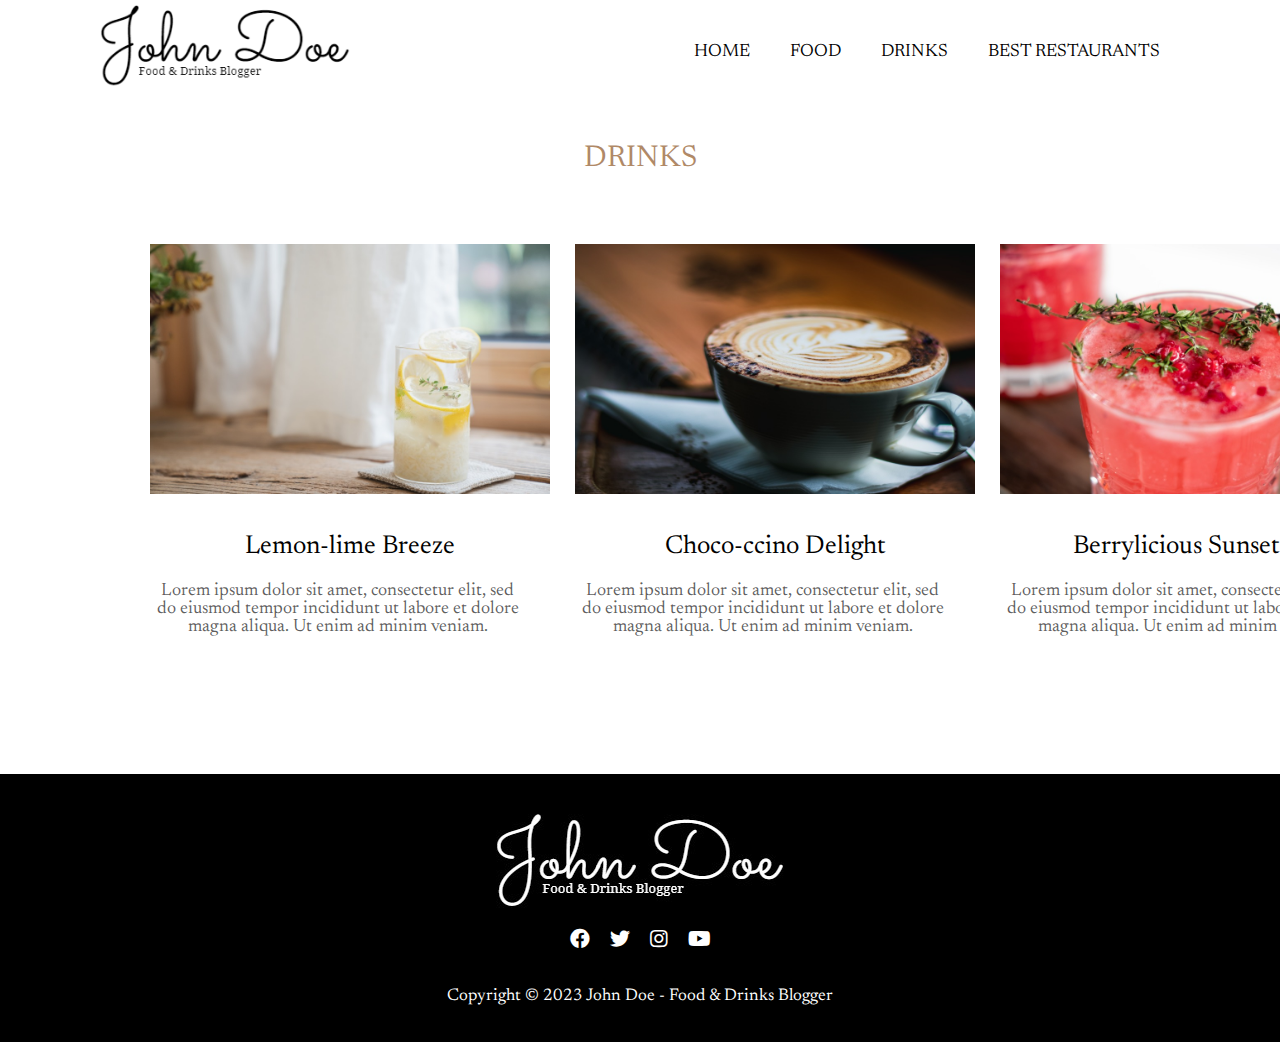
<file: HTML/drinks.html>
<!DOCTYPE html>
<html>

<head>
    <link rel="stylesheet" href="https://cdnjs.cloudflare.com/ajax/libs/font-awesome/5.15.3/css/all.min.css">
    <link rel="stylesheet" href="https://fonts.googleapis.com/css?family=Newsreader">
    <link rel="stylesheet" href="../CSS/drinks.css">
    <meta charset="UTF-8">
    <meta name="viewport" content="width=device-width, initial-scale=1.0">
    <title>Food Archives - Food & Drinks Blogger</title>
</head>

<body>
    <!-- [START] Navigation bar -->
    <nav>
        <a href="index.html"><img src="../images/logo.jpg"></a>
        <ul>
            <li><a href="index.html">Home</a></li>
            <li><a href="food.html">Food</a></li>
            <li><a href="drinks.html">Drinks</a></li>
            <li><a href="best restaurants.html">Best Restaurants</a></li>
        </ul>
    </nav>
    <!-- [END] Navigation bar -->
    <!-- [START] Section 2 -->
    <h6>Drinks</h6>
    <section class="section" id="section2">
        <div class="content-wrapper">
            <img src="../images/lemon-lime breeze.jpg">
            <h2>Lemon-lime Breeze</h2>
            <p>Lorem ipsum dolor sit amet, consectetur elit, sed do eiusmod tempor incididunt ut labore et dolore
                magna
                aliqua. Ut enim ad minim veniam.</p>
        </div>
        <div class="content-wrapper">
            <img src="../images/choco-ccino delight.jpg">
            <h2>Choco-ccino Delight</h2>
            <p>Lorem ipsum dolor sit amet, consectetur elit, sed do eiusmod tempor incididunt ut labore et dolore
                magna
                aliqua. Ut enim ad minim veniam.</p>
        </div>
        <div class="content-wrapper">
            <img src="../images/berrylicious sunset sip.jpg">
            <h2>Berrylicious Sunset Dip</h2>
            <p>Lorem ipsum dolor sit amet, consectetur elit, sed do eiusmod tempor incididunt ut labore et dolore
                magna
                aliqua. Ut enim ad minim veniam.</p>
        </div>
    </section>
    <!-- [END] Section 2 -->
    <!-- [START] Footer -->
    <footer>
        <img src="../images/black logo.jpg">
        <div id="social-media-icons">
            <a href="#"><i class="fab fa-facebook" style="color: white;"></i></a>
            <a href="#"><i class="fab fa-twitter" style="color: white;"></i></a>
            <a href="#"><i class="fab fa-instagram" style="color: white;"></i></a>
            <a href="#"><i class="fab fa-youtube" style="color: white;"></i></a>
        </div>
        <p>Copyright &copy; 2023 John Doe - Food & Drinks Blogger</p>
    </footer>
    <!-- [END] Footer -->
</body>

</html>
</file>
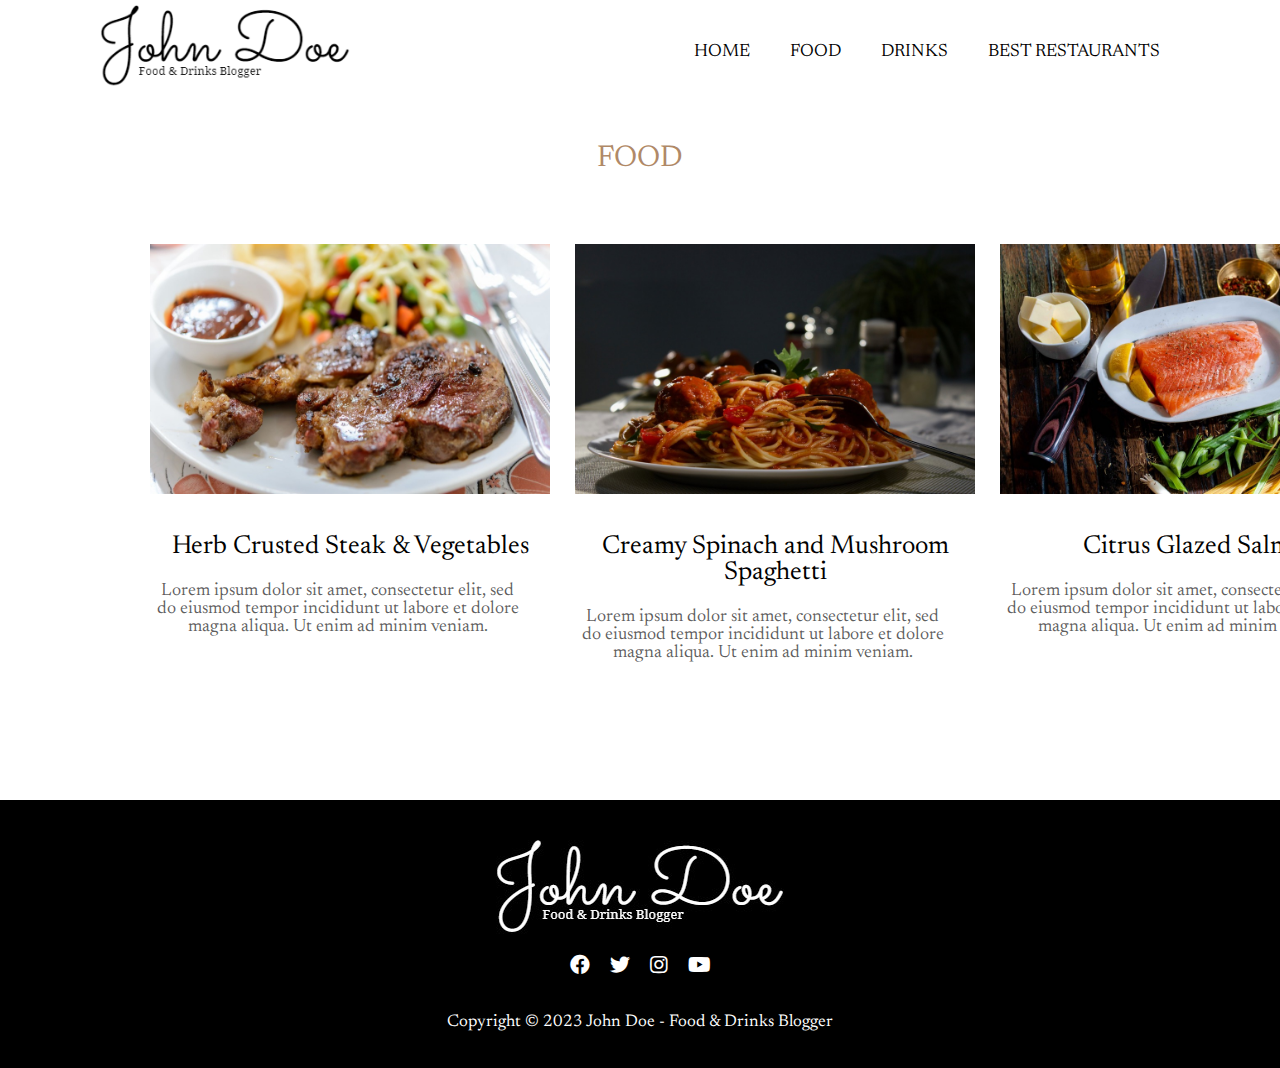
<file: HTML/food.html>
<!DOCTYPE html>
<html>

<head>
    <link rel="stylesheet" href="https://cdnjs.cloudflare.com/ajax/libs/font-awesome/5.15.3/css/all.min.css">
    <link rel="stylesheet" href="https://fonts.googleapis.com/css?family=Newsreader">
    <link rel="stylesheet" href="../CSS/food.css">
    <meta charset="UTF-8">
    <meta name="viewport" content="width=device-width, initial-scale=1.0">
    <title>Food Archives - Food & Drinks Blogger</title>
</head>

<body>
    <!-- [START] Navigation bar -->
    <nav>
        <a href="index.html"><img src="../images/logo.jpg"></a>
        <ul>
            <li><a href="index.html">Home</a></li>
            <li><a href="food.html">Food</a></li>
            <li><a href="drinks.html">Drinks</a></li>
            <li><a href="best restaurants.html">Best Restaurants</a></li>
        </ul>
    </nav>
    <!-- [END] Navigation bar -->
    <!-- [START] Section 1 -->
    <h6>Food</h6>
    <section class="section" id="section1">
        <div class="content-wrapper">
            <img src="../images/beef vegetables.jpg">
            <h2>Herb Crusted Steak & Vegetables</h2>
            <p>Lorem ipsum dolor sit amet, consectetur elit, sed do eiusmod tempor incididunt ut labore et dolore
                magna
                aliqua. Ut enim ad minim veniam.</p>
        </div>
        <div class="content-wrapper">
            <img src="../images/spaghetti bolognese.jpg">
            <h2>Creamy Spinach and Mushroom Spaghetti</h2>
            <p>Lorem ipsum dolor sit amet, consectetur elit, sed do eiusmod tempor incididunt ut labore et dolore
                magna
                aliqua. Ut enim ad minim veniam.</p>
        </div>
        <div class="content-wrapper">
            <img src="../images/salmon.jpg">
            <h2>Citrus Glazed Salmon</h2>
            <p>Lorem ipsum dolor sit amet, consectetur elit, sed do eiusmod tempor incididunt ut labore et dolore
                magna
                aliqua. Ut enim ad minim veniam.</p>
        </div>
    </section>
    <!-- [END] Section 1 -->
    <!-- [START] Footer -->
    <footer>
        <img src="../images/black logo.jpg">
        <div id="social-media-icons">
            <a href="#"><i class="fab fa-facebook" style="color: white;"></i></a>
            <a href="#"><i class="fab fa-twitter" style="color: white;"></i></a>
            <a href="#"><i class="fab fa-instagram" style="color: white;"></i></a>
            <a href="#"><i class="fab fa-youtube" style="color: white;"></i></a>
        </div>
        <p>Copyright &copy; 2023 John Doe - Food & Drinks Blogger</p>
    </footer>
    <!-- [END] Footer -->
</body>

</html>
</file>
<file: CSS/drinks.css>
body {
    margin: 0;
}

/* [START] Navigation bar */
nav {
    display: flex;
    font-family: 'Newsreader';
    font-size: 18px;
    justify-content: space-between;
    padding: 5px 100px;
}

a img {
    max-width: 250px;
}

ul {
    display: flex;
    list-style: none;
}

li a {
    color: black;
    display: inline-block;
    padding: 20px 20px;
    text-decoration: none;
    text-transform: uppercase;
}
/* [END] Navigation bar */

/* [START] Section 1 */
h6 {
    color: #B08967;
    font-family: 'Newsreader';
    font-size: 30px;
    font-weight: 400;
    margin-top: 40px;
    text-align: center;
    text-transform: uppercase;
}

#section2 {
    display: flex;
    font-family: 'Newsreader';
    gap: 25px;
    margin: 50px 150px 120px 150px;
}

#section2 img {
    height: 250px;
    padding-bottom: 15px;
    width: 400px;
}

#section2 h2 {
    color: black;
    font-size: 26px;
    font-weight: 400;
    text-align: center;
}

#section2 p {
    color: rgba(0, 0, 0, 0.65);
    font-size: 18px;
    font-weight: 400;
    max-width: 375px;
    text-align: center;
}
/* [END] Section 1 */

/* [START] Footer */
footer {
    align-items: center;
    background-color: black;
    display: flex;
    flex-direction: column;
    gap: 20px;
    padding: 40px 0 20px;
}

#social-media-icons {
    display: flex;
    font-size: 20px;
    gap: 20px;
}

footer p {
    color: white;
    font-family: 'Newsreader';
    font-size: 17px;
}
/* [END] Footer */

/* Media Query for smaller screens */
@media screen and (max-width: 768px) {
    /* [START] Navigation bar */
    nav {
        align-items: center;
        display: flex;
        font-family: 'Newsreader';
        font-size: 15px;
        height: 65px;
        padding: 2px 8px;
        padding-right: 0;
    }

    a img {
        width: 125px;
    }
    /* [END] Navigation bar */

    /* [START] Section 1 */
    #section2 {
        flex-direction: column;
        margin: 30px 20px;
    }

    #section2 .content-wrapper {
        flex-basis: 100%;
        margin-bottom: 20px;
    }

    #section2 img {
        height: auto;
        width: 100%;
    }

    #section2 p {
        margin-left: 175px;
        text-align: center;
    }
    /* [END] Section 1 */
}
</file>
<file: CSS/food.css>
body {
    margin: 0;
}

/* [START] Navigation bar */
nav {
    display: flex;
    font-family: 'Newsreader';
    font-size: 18px;
    justify-content: space-between;
    padding: 5px 100px;
}

a img {
    max-width: 250px;
}

ul {
    display: flex;
    list-style: none;
}

li a {
    color: black;
    display: inline-block;
    padding: 20px 20px;
    text-decoration: none;
    text-transform: uppercase;
}
/* [END] Navigation bar */

/* [START] Section 1 */
h6 {
    color: #B08967;
    font-family: 'Newsreader';
    font-size: 30px;
    font-weight: 400;
    margin-top: 40px;
    text-align: center;
    text-transform: uppercase;
}

#section1 {
    display: flex;
    font-family: 'Newsreader';
    gap: 25px;
    margin: 50px 150px 120px 150px;
}

#section1 img {
    height: 250px;
    padding-bottom: 15px;
    width: 400px;
}

#section1 h2 {
    color: black;
    font-size: 26px;
    font-weight: 400;
    text-align: center;
}

#section1 p {
    color: rgba(0, 0, 0, 0.65);
    font-size: 18px;
    font-weight: 400;
    max-width: 375px;
    text-align: center;
}
/* [END] Section 1 */

/* [START] Footer */
footer {
    align-items: center;
    background-color: black;
    display: flex;
    flex-direction: column;
    gap: 20px;
    padding: 40px 0 20px;
}

#social-media-icons {
    display: flex;
    font-size: 20px;
    gap: 20px;
}

footer p {
    color: white;
    font-family: 'Newsreader';
    font-size: 17px;
}
/* [END] Footer */

/* Media Query for smaller screens */
@media screen and (max-width: 768px) {
    /* [START] Navigation bar */
    nav {
        align-items: center;
        display: flex;
        font-family: 'Newsreader';
        font-size: 15px;
        height: 65px;
        padding: 2px 8px;
        padding-right: 0;
    }

    a img {
        width: 125px;
    }
    /* [END] Navigation bar */

    /* [START] Section 1 */
    #section1 {
        flex-direction: column;
        margin: 30px 20px;
    }

    #section1 .content-wrapper {
        flex-basis: 100%;
        margin-bottom: 20px;
    }

    #section1 img {
        height: auto;
        width: 100%;
    }

    #section1 p {
        margin-left: 175px;
        text-align: center;
    }
    /* [END] Section 1 */
}
</file>
